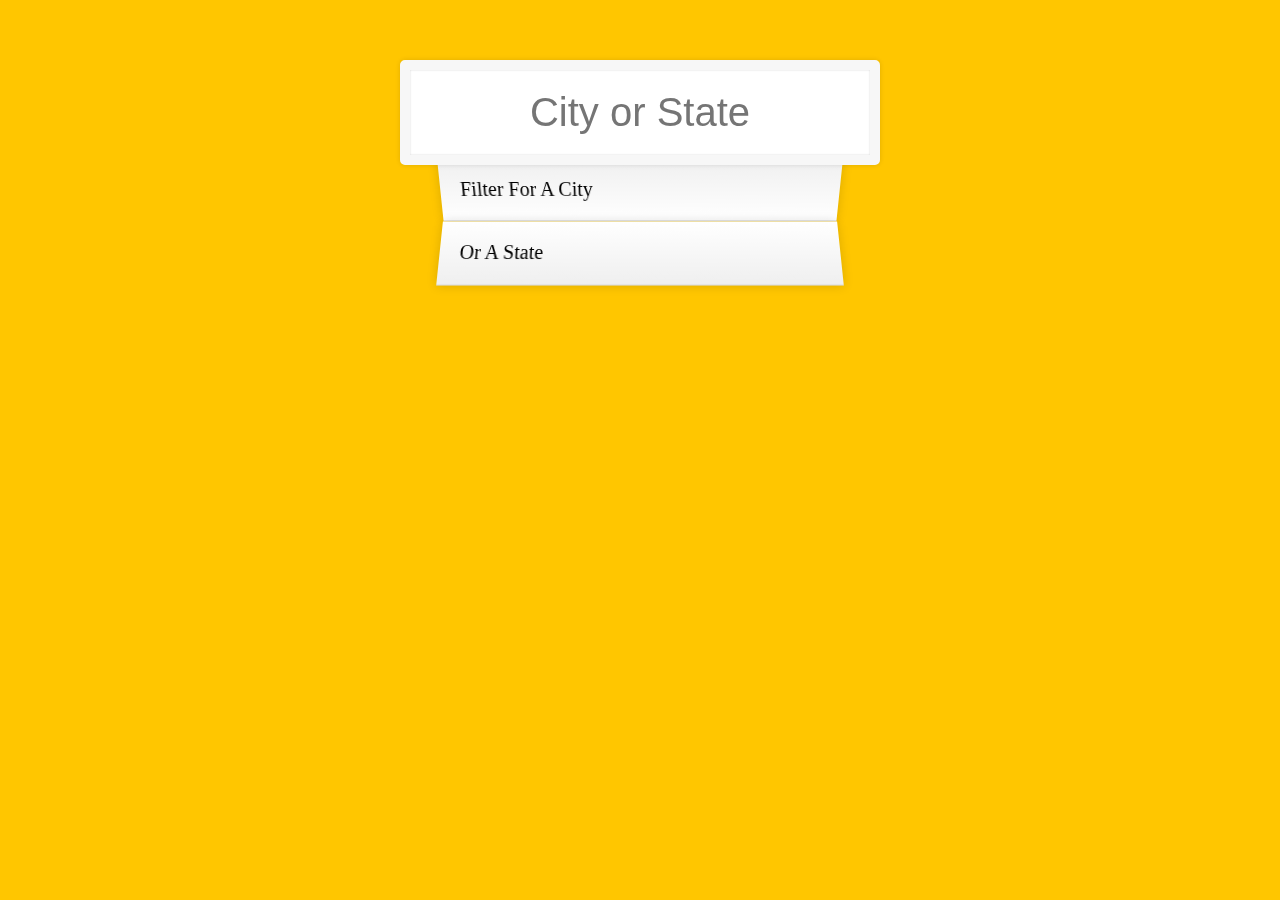
<file: Ajax Type Ahead/index.html>
<!DOCTYPE html>
<html lang="en">
  <head>
    <meta charset="UTF-8" />
    <meta http-equiv="X-UA-Compatible" content="IE=edge" />
    <meta name="viewport" content="width=device-width, initial-scale=1.0" />
    <title>Type Ahead 👀</title>
    <link rel="stylesheet" href="styles.css" />
  </head>
  <body>
    <form class="search-form">
      <input type="text" class="search" placeholder="City or State" />
      <ul class="suggestions">
        <li>Filter for a city</li>
        <li>or a state</li>
      </ul>
    </form>
    <script src="script.js"></script>
  </body>
</html>
</file>
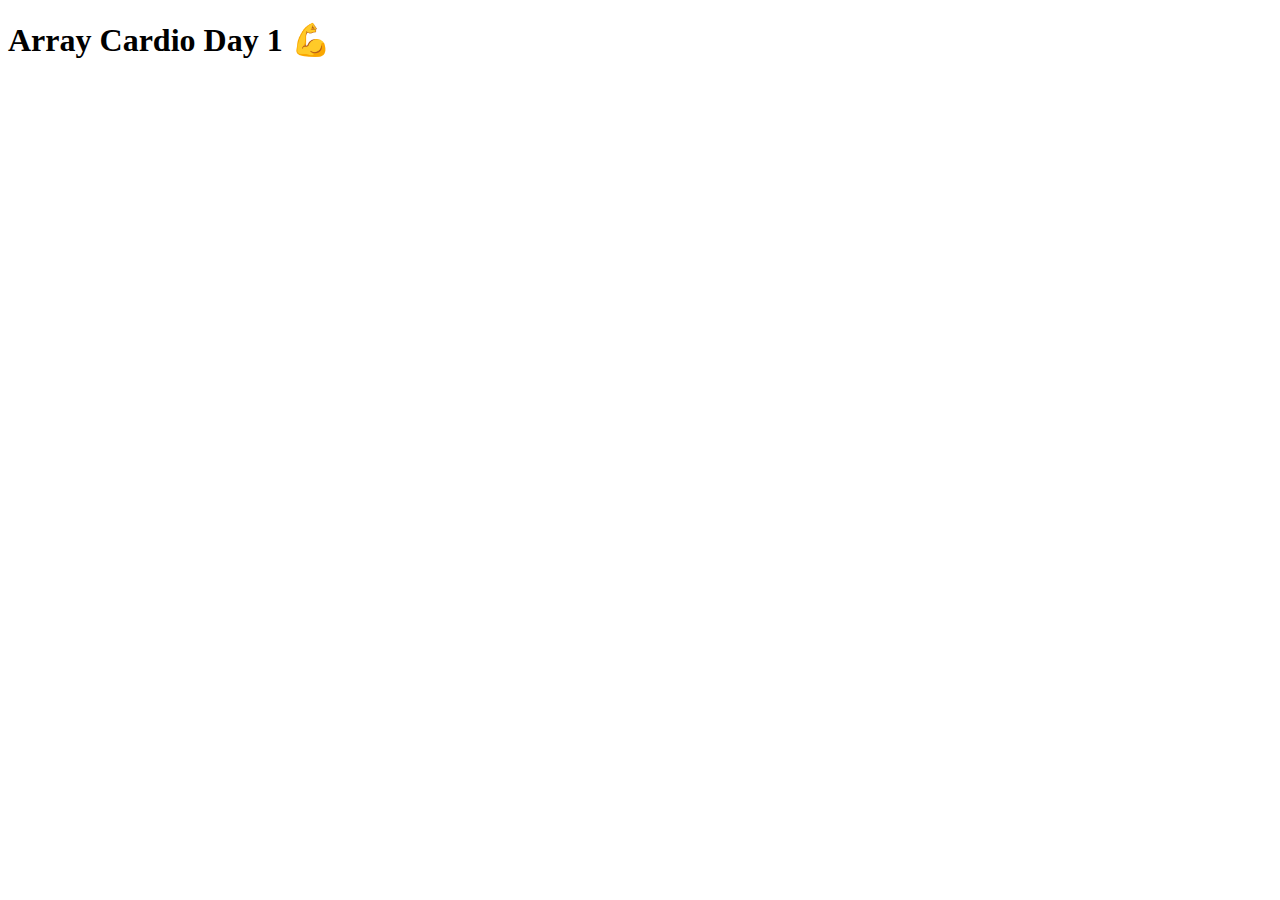
<file: Array Cardio Day 1/index.html>
<!DOCTYPE html>
<html lang="en">
  <head>
    <meta charset="UTF-8" />
    <meta http-equiv="X-UA-Compatible" content="IE=edge" />
    <meta name="viewport" content="width=device-width, initial-scale=1.0" />
    <title>Array Cardio Day 1</title>
  </head>
  <body>
    <h1>Array Cardio Day 1 💪</h1>
    <script src="script.js"></script>
  </body>
</html>
</file>
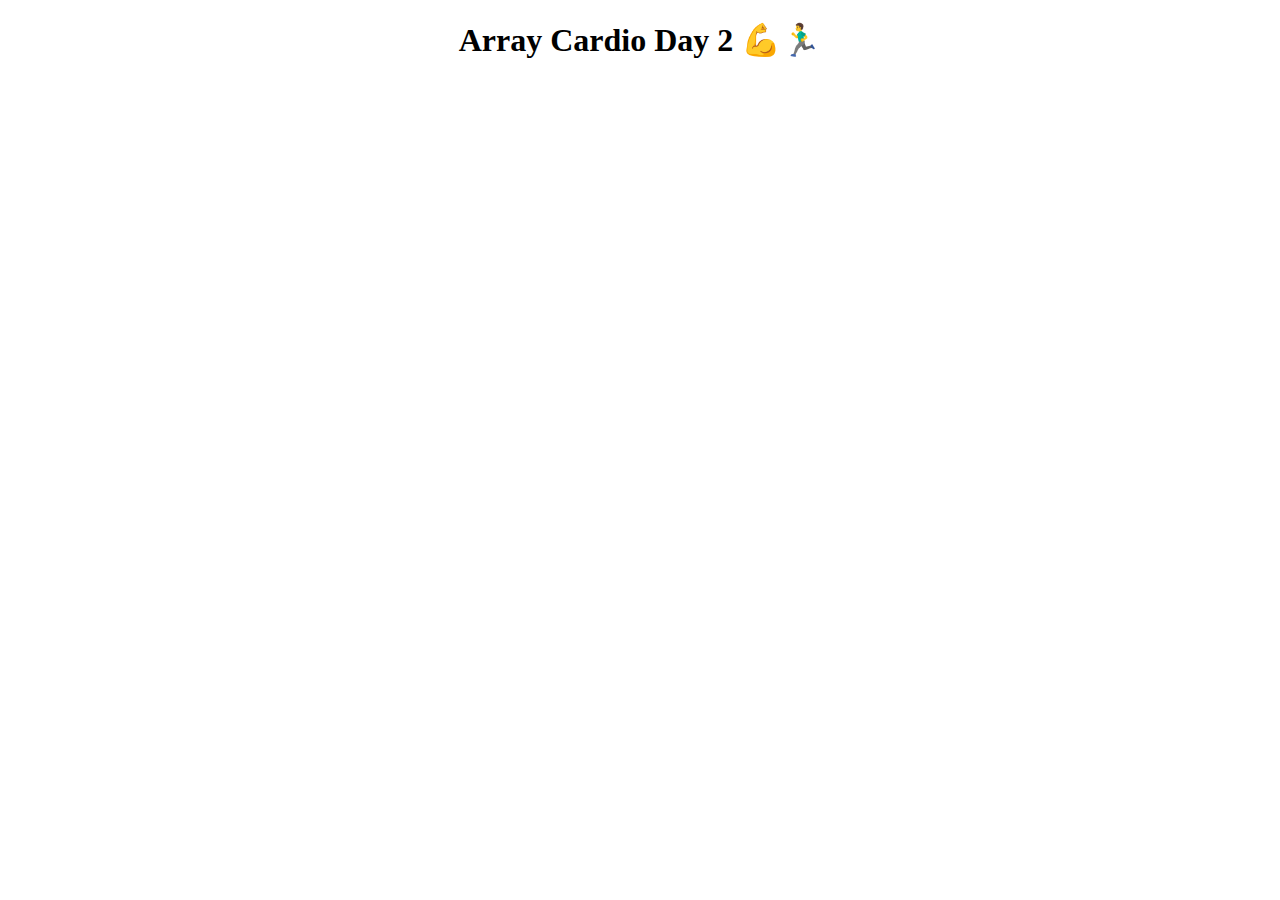
<file: Array Cardio Day 2/index.html>
<!DOCTYPE html>
<html lang="en">
  <head>
    <meta charset="UTF-8" />
    <meta http-equiv="X-UA-Compatible" content="IE=edge" />
    <meta name="viewport" content="width=device-width, initial-scale=1.0" />
    <title>Array Cardio Day 2 🏃</title>
  </head>
  <body>
    <h1 style="text-align: center">Array Cardio Day 2 💪🏃‍♂️</h1>
    <script src="script.js"></script>
  </body>
</html>
</file>
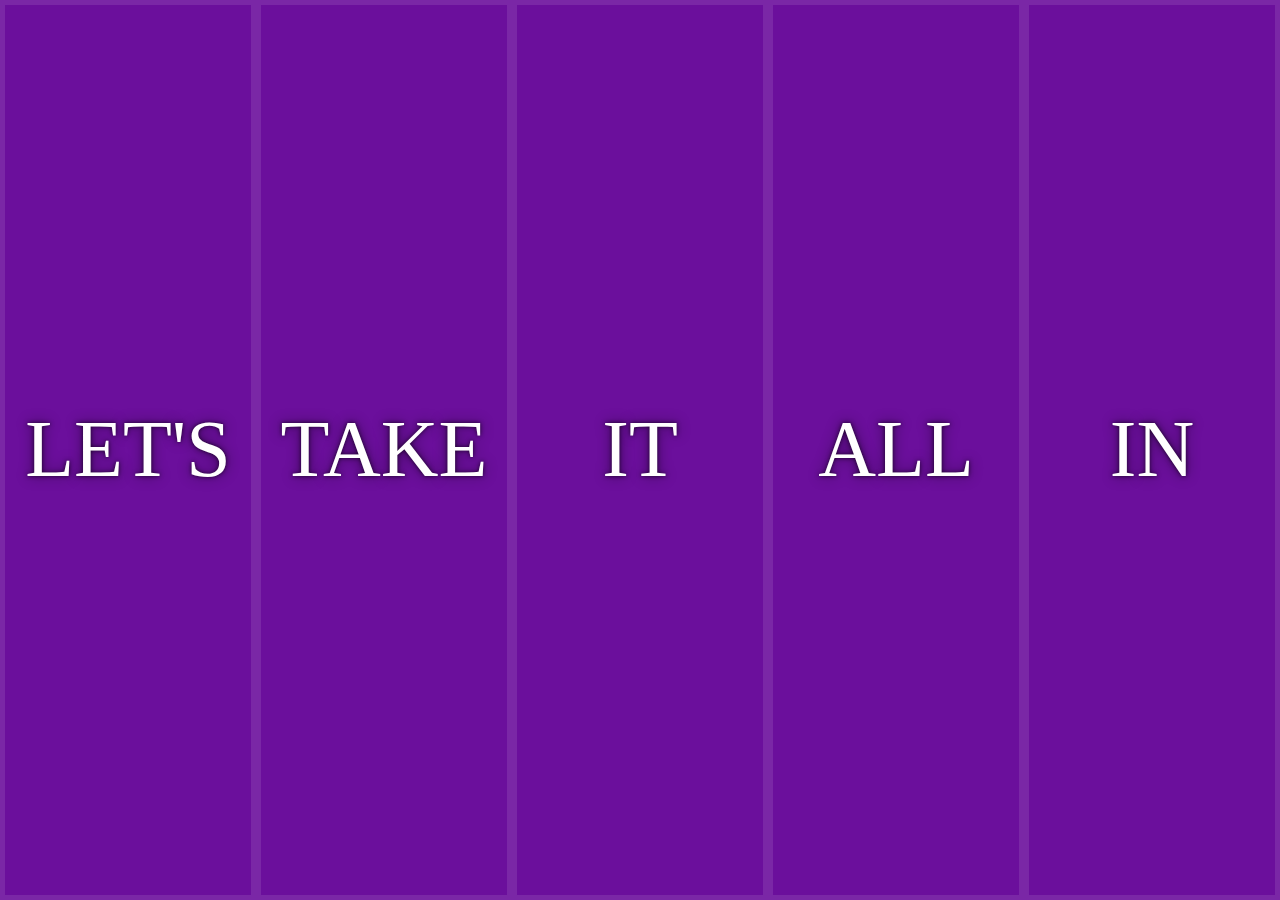
<file: Flex Panel Gallery/index.html>
<!DOCTYPE html>
<html lang="en">
  <head>
    <meta charset="UTF-8" />
    <meta http-equiv="X-UA-Compatible" content="IE=edge" />
    <meta name="viewport" content="width=device-width, initial-scale=1.0" />
    <title>Flex Panel Gallery</title>
    <link rel="stylesheet" href="styles.css" />
  </head>
  <body>
    <div class="panels">
      <div class="panel panel1">
        <p>Hey</p>
        <p>Let's</p>
        <p>Dance</p>
      </div>
      <div class="panel panel2">
        <p>Give</p>
        <p>Take</p>
        <p>Receive</p>
      </div>
      <div class="panel panel3">
        <p>Experience</p>
        <p>It</p>
        <p>Today</p>
      </div>
      <div class="panel panel4">
        <p>Give</p>
        <p>All</p>
        <p>You can</p>
      </div>
      <div class="panel panel5">
        <p>Life</p>
        <p>In</p>
        <p>Motion</p>
      </div>
    </div>

    <script src="script.js"></script>
  </body>
</html>
</file>
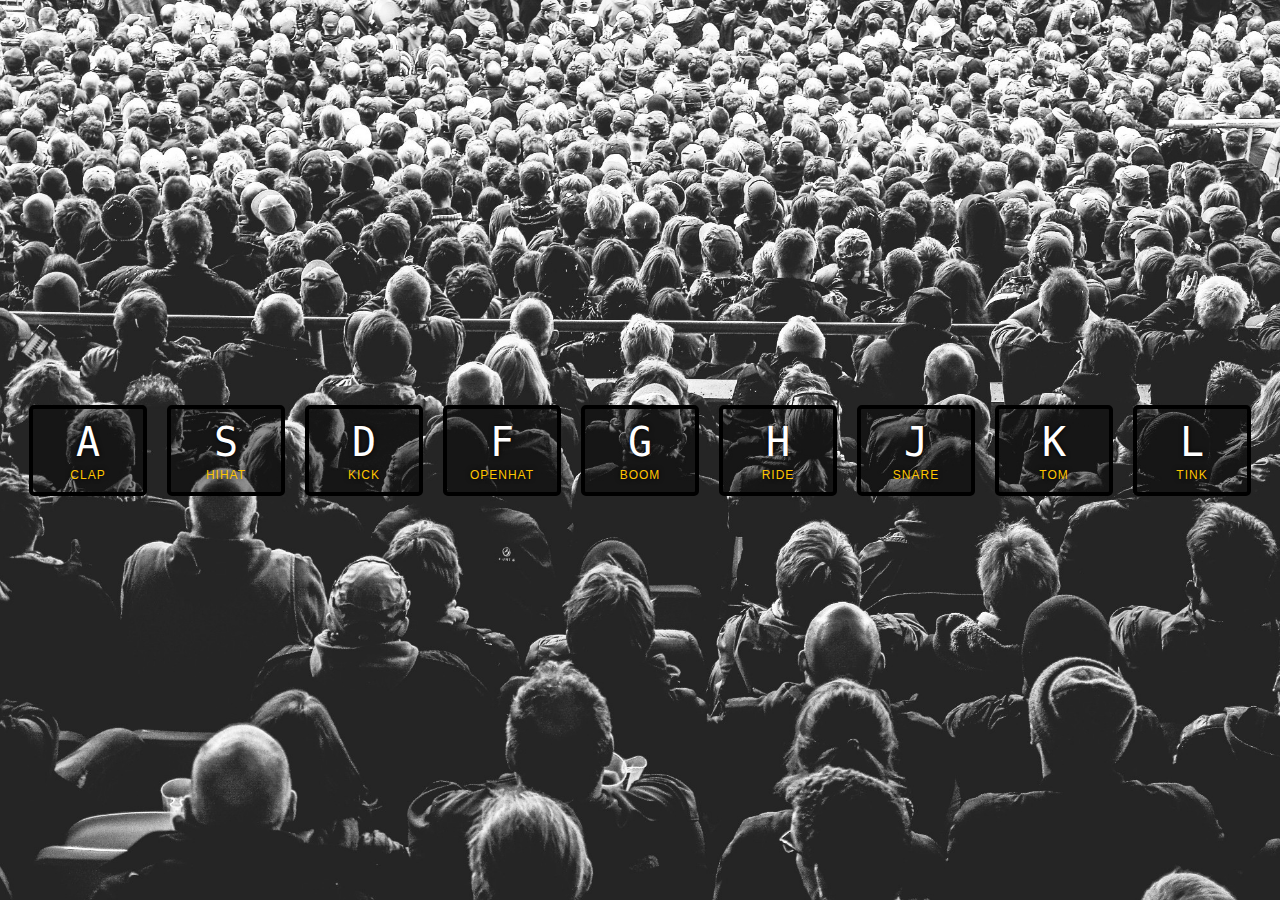
<file: JavaScript Drum Kit/index.html>
<!DOCTYPE html>
<html lang="en">
  <head>
    <meta charset="UTF-8" />
    <meta http-equiv="X-UA-Compatible" content="IE=edge" />
    <meta name="viewport" content="width=device-width, initial-scale=1.0" />
    <title>JavaScript Drum Kit</title>
    <link rel="stylesheet" href="styles.css" />
  </head>
  <body>
    <div class="keys">
      <div data-key="65" class="key">
        <kbd>A</kbd>
        <span class="sound">clap</span>
      </div>
      <div data-key="83" class="key">
        <kbd>S</kbd>
        <span class="sound">hihat</span>
      </div>
      <div data-key="68" class="key">
        <kbd>D</kbd>
        <span class="sound">kick</span>
      </div>
      <div data-key="70" class="key">
        <kbd>F</kbd>
        <span class="sound">openhat</span>
      </div>
      <div data-key="71" class="key">
        <kbd>G</kbd>
        <span class="sound">boom</span>
      </div>
      <div data-key="72" class="key">
        <kbd>H</kbd>
        <span class="sound">ride</span>
      </div>
      <div data-key="74" class="key">
        <kbd>J</kbd>
        <span class="sound">snare</span>
      </div>
      <div data-key="75" class="key">
        <kbd>K</kbd>
        <span class="sound">tom</span>
      </div>
      <div data-key="76" class="key">
        <kbd>L</kbd>
        <span class="sound">tink</span>
      </div>
    </div>

    <audio data-key="65" src="sounds/clap.wav"></audio>
    <audio data-key="83" src="sounds/hihat.wav"></audio>
    <audio data-key="68" src="sounds/kick.wav"></audio>
    <audio data-key="70" src="sounds/openhat.wav"></audio>
    <audio data-key="71" src="sounds/boom.wav"></audio>
    <audio data-key="72" src="sounds/ride.wav"></audio>
    <audio data-key="74" src="sounds/snare.wav"></audio>
    <audio data-key="75" src="sounds/tom.wav"></audio>
    <audio data-key="76" src="sounds/tink.wav"></audio>

    <script src="index.js"></script>
  </body>
</html>
</file>
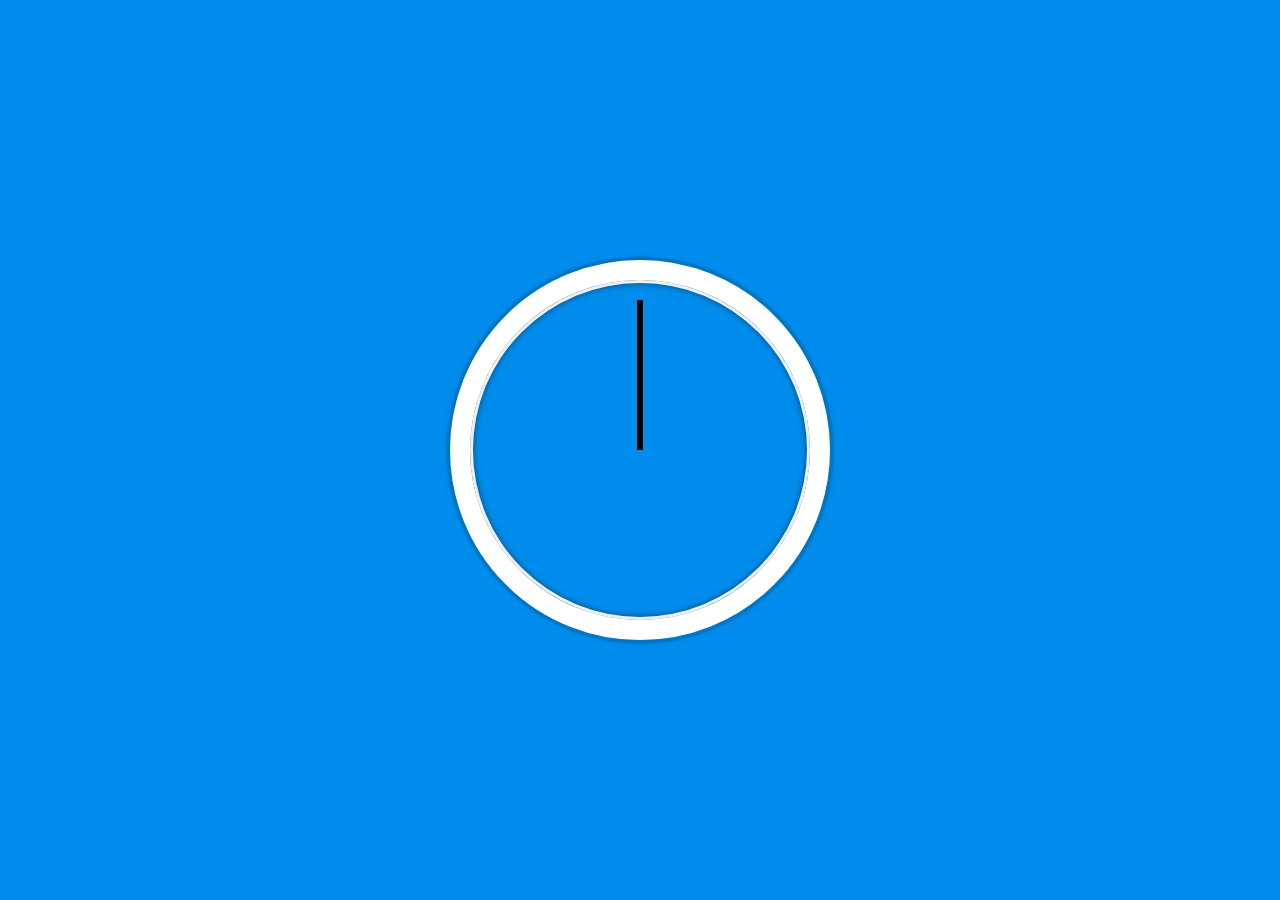
<file: JS and CSS Clock/index.html>
<!DOCTYPE html>
<html lang="en">
  <head>
    <meta charset="UTF-8" />
    <meta http-equiv="X-UA-Compatible" content="IE=edge" />
    <meta name="viewport" content="width=device-width, initial-scale=1.0" />
    <link rel="stylesheet" href="styles.css" />
    <title>Clock</title>
  </head>
  <body>
    <div class="clock">
      <div class="clock-face">
        <div class="hand hour-hand"></div>
        <div class="hand min-hand"></div>
        <div class="hand second-hand"></div>
      </div>
    </div>
    <script src="script.js"></script>
  </body>
</html>
</file>
<file: Ajax Type Ahead/styles.css>
html {
  box-sizing: border-box;
  background: #ffc600;
  font-family: "helvetica neue";
  font-size: 20px;
  font-weight: 200;
}

*,
*:before,
*:after {
  box-sizing: inherit;
}

input {
  width: 100%;
  padding: 20px;
}

.search-form {
  max-width: 400px;
  margin: 50px auto;
}

input.search {
  margin: 0;
  text-align: center;
  outline: 0;
  border: 10px solid #f7f7f7;
  width: 120%;
  left: -10%;
  position: relative;
  top: 10px;
  z-index: 2;
  border-radius: 5px;
  font-size: 40px;
  box-shadow: 0 0 5px rgba(0, 0, 0, 0.12), inset 0 0 2px rgba(0, 0, 0, 0.19);
}

.suggestions {
  margin: 0;
  padding: 0;
  position: relative;
  /*perspective: 20px;*/
}

.suggestions li {
  background: white;
  list-style: none;
  border-bottom: 1px solid #d8d8d8;
  box-shadow: 0 0 10px rgba(0, 0, 0, 0.14);
  margin: 0;
  padding: 20px;
  transition: background 0.2s;
  display: flex;
  justify-content: space-between;
  text-transform: capitalize;
}

.suggestions li:nth-child(even) {
  transform: perspective(100px) rotateX(3deg) translateY(2px) scale(1.001);
  background: linear-gradient(to bottom, #ffffff 0%, #efefef 100%);
}

.suggestions li:nth-child(odd) {
  transform: perspective(100px) rotateX(-3deg) translateY(3px);
  background: linear-gradient(to top, #ffffff 0%, #efefef 100%);
}

span.population {
  font-size: 15px;
}

.hl {
  background: #ffc600;
}
</file>
<file: Flex Panel Gallery/styles.css>
html {
  box-sizing: border-box;
  background: #ffc600;
  font-family: "helvetica neue";
  font-size: 20px;
  font-weight: 200;
}

body {
  margin: 0;
}

*,
*:before,
*:after {
  box-sizing: inherit;
}

.panels {
  min-height: 100vh;
  overflow: hidden;
  display: flex;
}

.panel {
  background: #6b0f9c;
  box-shadow: inset 0 0 0 5px rgba(255, 255, 255, 0.1);
  color: white;
  text-align: center;
  align-items: center;
  /* Safari transitionend event.propertyName === flex */
  /* Chrome + FF transitionend event.propertyName === flex-grow */
  transition: font-size 0.7s cubic-bezier(0.61, -0.19, 0.7, -0.11),
    flex 0.7s cubic-bezier(0.61, -0.19, 0.7, -0.11), background 0.2s;
  font-size: 20px;
  background-size: cover;
  background-position: center;
  flex: 1;
  justify-content: center;
  display: flex;
  flex-direction: column;
}

.panel1 {
  background-image: url(https://source.unsplash.com/gYl-UtwNg_I/1500x1500);
}

.panel2 {
  background-image: url(https://source.unsplash.com/rFKUFzjPYiQ/1500x1500);
}

.panel3 {
  background-image: url(https://images.unsplash.com/photo-1465188162913-8fb5709d6d57?ixlib=rb-0.3.5&q=80&fm=jpg&crop=faces&cs=tinysrgb&w=1500&h=1500&fit=crop&s=967e8a713a4e395260793fc8c802901d);
}

.panel4 {
  background-image: url(https://source.unsplash.com/ITjiVXcwVng/1500x1500);
}

.panel5 {
  background-image: url(https://source.unsplash.com/3MNzGlQM7qs/1500x1500);
}

/* Flex Items */
.panel > * {
  margin: 0;
  width: 100%;
  transition: transform 0.5s;
  flex: 1 0 auto;
  display: flex;
  justify-content: center;
  align-items: center;
}

.panel > *:first-child {
  transform: translateY(-100%);
}

.panel.open-active > *:first-child {
  transform: translateY(0);
}

.panel > *:last-child {
  transform: translateY(100%);
}

.panel.open-active > *:last-child {
  transform: translateY(0);
}

.panel p {
  text-transform: uppercase;
  font-family: "Amatic SC", cursive;
  text-shadow: 0 0 4px rgba(0, 0, 0, 0.72), 0 0 14px rgba(0, 0, 0, 0.45);
  font-size: 2em;
}

.panel p:nth-child(2) {
  font-size: 4em;
}

.panel.open {
  flex: 5;
  font-size: 40px;
}

@media only screen and (max-width: 600px) {
  .panel p {
    font-size: 1em;
  }
}
</file>
<file: JavaScript Drum Kit/styles.css>
html {
  font-size: 10px;
  background: url("./background.jpg") bottom center;
  background-size: cover;
}

body,
html {
  margin: 0;
  padding: 0;
  font-family: sans-serif;
}

.keys {
  display: flex;
  flex: 1;
  min-height: 100vh;
  align-items: center;
  justify-content: center;
}

.key {
  border: 0.4rem solid black;
  border-radius: 0.5rem;
  margin: 1rem;
  font-size: 1.5rem;
  padding: 1rem 0.5rem;
  transition: all 0.07s ease;
  width: 10rem;
  text-align: center;
  color: white;
  background: rgba(0, 0, 0, 0.4);
  text-shadow: 0 0 0.5rem black;
}

.playing {
  transform: scale(1.1);
  border-color: #ffc600;
  box-shadow: 0 0 1rem #ffc600;
}

kbd {
  display: block;
  font-size: 4rem;
}

.sound {
  font-size: 1.2rem;
  text-transform: uppercase;
  letter-spacing: 0.1rem;
  color: #ffc600;
}
</file>
<file: JS and CSS Clock/styles.css>
html {
  background: #018ded url(https://unsplash.it/1500/1000?image=27&blur=5);
  background-size: cover;
  font-family: "helvetica neue";
  text-align: center;
  font-size: 10px;
}

body {
  margin: 0;
  font-size: 2rem;
  display: flex;
  flex: 1;
  min-height: 100vh;
  align-items: center;
}

.clock {
  width: 30rem;
  height: 30rem;
  border: 20px solid white;
  border-radius: 50%;
  margin: 50px auto;
  position: relative;
  padding: 2rem;
  box-shadow: 0 0 0 4px rgba(0, 0, 0, 0.1), inset 0 0 0 3px #efefef,
    inset 0 0 10px black, 0 0 10px rgba(0, 0, 0, 0.2);
}

.clock-face {
  position: relative;
  width: 100%;
  height: 100%;
  transform: translateY(-3px);
}

.hand {
  width: 50%;
  height: 6px;
  background: black;
  position: absolute;
  top: 50%;
  transform-origin: 100%;
  transform: rotate(90deg);
  transition: all 0.05s cubic-bezier(0.1, 2.7, 0.58, 1);
}

.notransition {
  transition: none;
}
</file>
